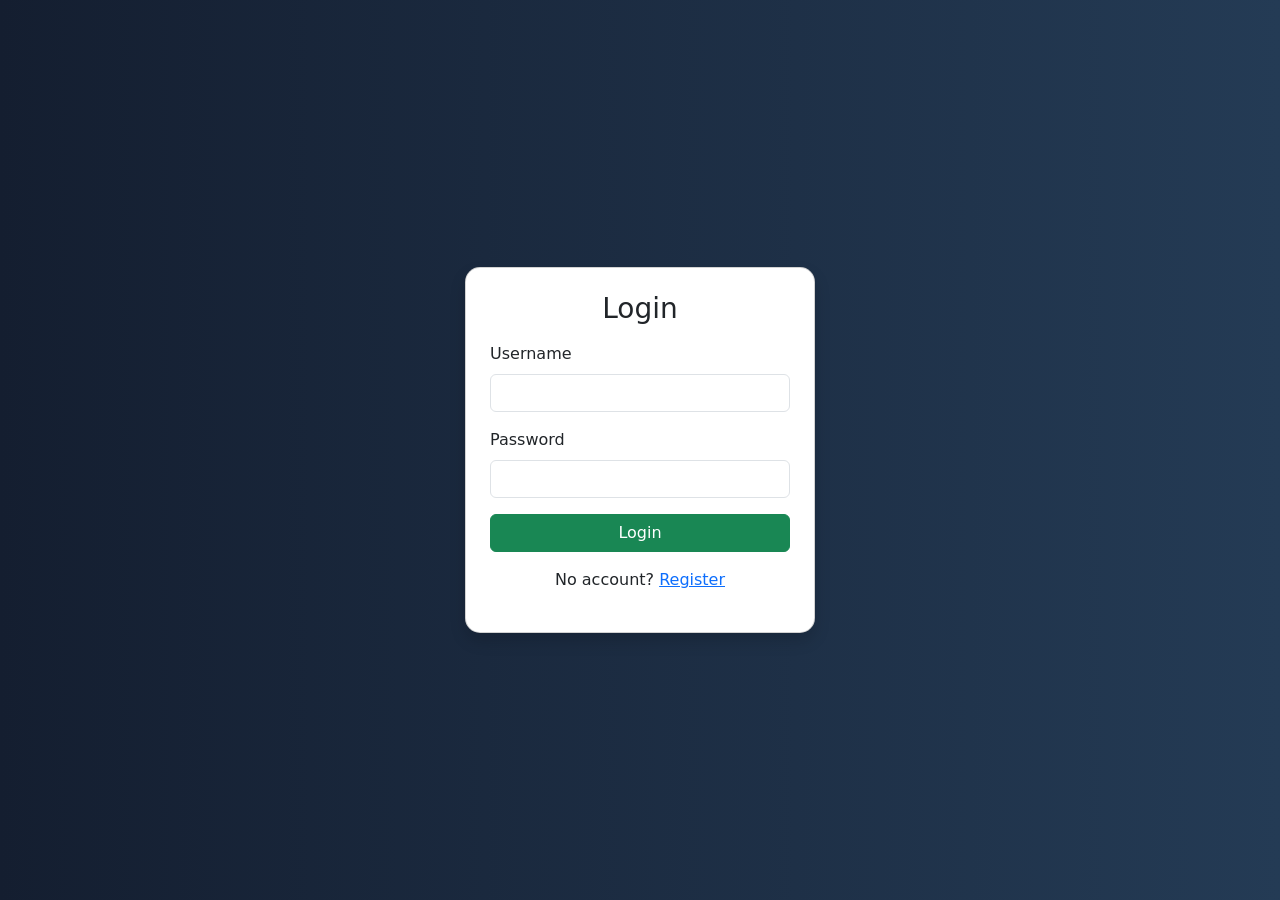
<file: websys3/movie listing system/login.html>
<!DOCTYPE html>
<html lang="en">
<head>
  <meta charset="UTF-8">
  <meta name="viewport" content="width=device-width, initial-scale=1.0">
  <title>Login</title>

  <!-- Bootstrap -->
  <link href="https://cdn.jsdelivr.net/npm/bootstrap@5.3.0/dist/css/bootstrap.min.css" rel="stylesheet">

  <style>
    body {
      background: linear-gradient(to right, #141e30, #243b55);
    }
    .card {
      border-radius: 15px;
    }
  </style>
</head>

<body class="d-flex justify-content-center align-items-center vh-100">

<div class="card shadow p-4" style="width: 350px;">
  <h3 class="text-center mb-3">Login</h3>

  <form action="login.php" method="POST">
    <div class="mb-3">
      <label class="form-label">Username</label>
      <input type="text" name="username" class="form-control" required>
    </div>

    <div class="mb-3">
      <label class="form-label">Password</label>
      <input type="password" name="password" class="form-control" required>
    </div>

    <button class="btn btn-success w-100">Login</button>
  </form>

  <p class="text-center mt-3">
    No account? <a href="signup.html">Register</a>
  </p>
</div>

</body>
</html>
</file>
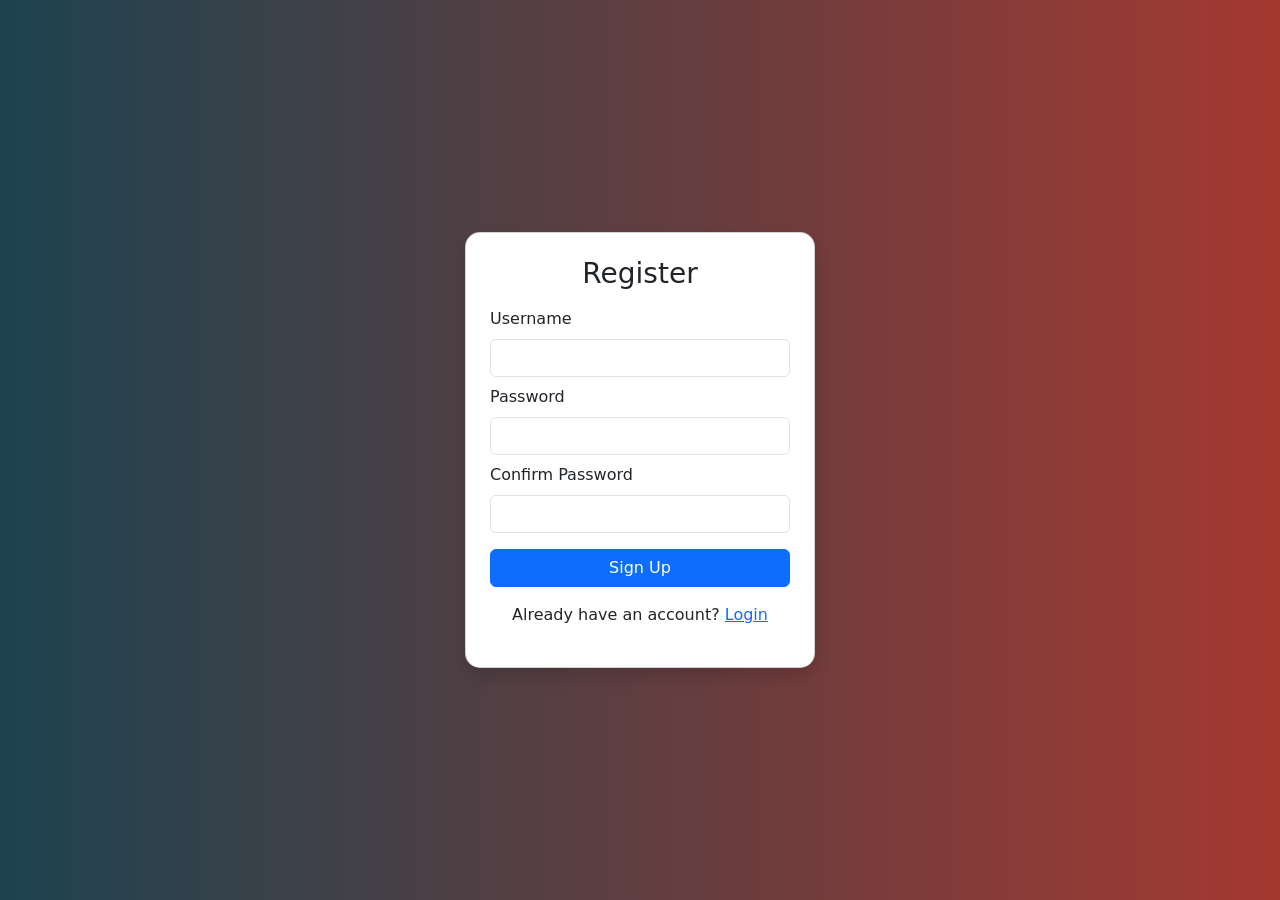
<file: websys3/movie listing system/signup.html>
<!DOCTYPE html>
<html lang="en">
<head>
  <meta charset="UTF-8">
  <meta name="viewport" content="width=device-width, initial-scale=1.0">
  <title>Register</title>

  <!-- Bootstrap -->
  <link href="https://cdn.jsdelivr.net/npm/bootstrap@5.3.0/dist/css/bootstrap.min.css" rel="stylesheet">

  <style>
    body {
      background: linear-gradient(to right, #1d4350, #a43931);
    }
    .card {
      border-radius: 15px;
    }
  </style>
</head>

<body class="d-flex justify-content-center align-items-center vh-100">

<div class="card shadow p-4" style="width: 350px;">
  <h3 class="text-center mb-3">Register</h3>

  <form action="signup.php" method="POST">
    <div class="mb-2">
      <label class="form-label">Username</label>
      <input type="text" name="username" class="form-control" required>
    </div>

    <div class="mb-2">
      <label class="form-label">Password</label>
      <input type="password" name="password" class="form-control" required>
    </div>

    <div class="mb-3">
      <label class="form-label">Confirm Password</label>
      <input type="password" name="confirm_password" class="form-control" required>
    </div>

    <button class="btn btn-primary w-100">Sign Up</button>
  </form>

  <p class="text-center mt-3">
    Already have an account? <a href="login.html">Login</a>
  </p>
</div>

</body>
</html>
</file>
